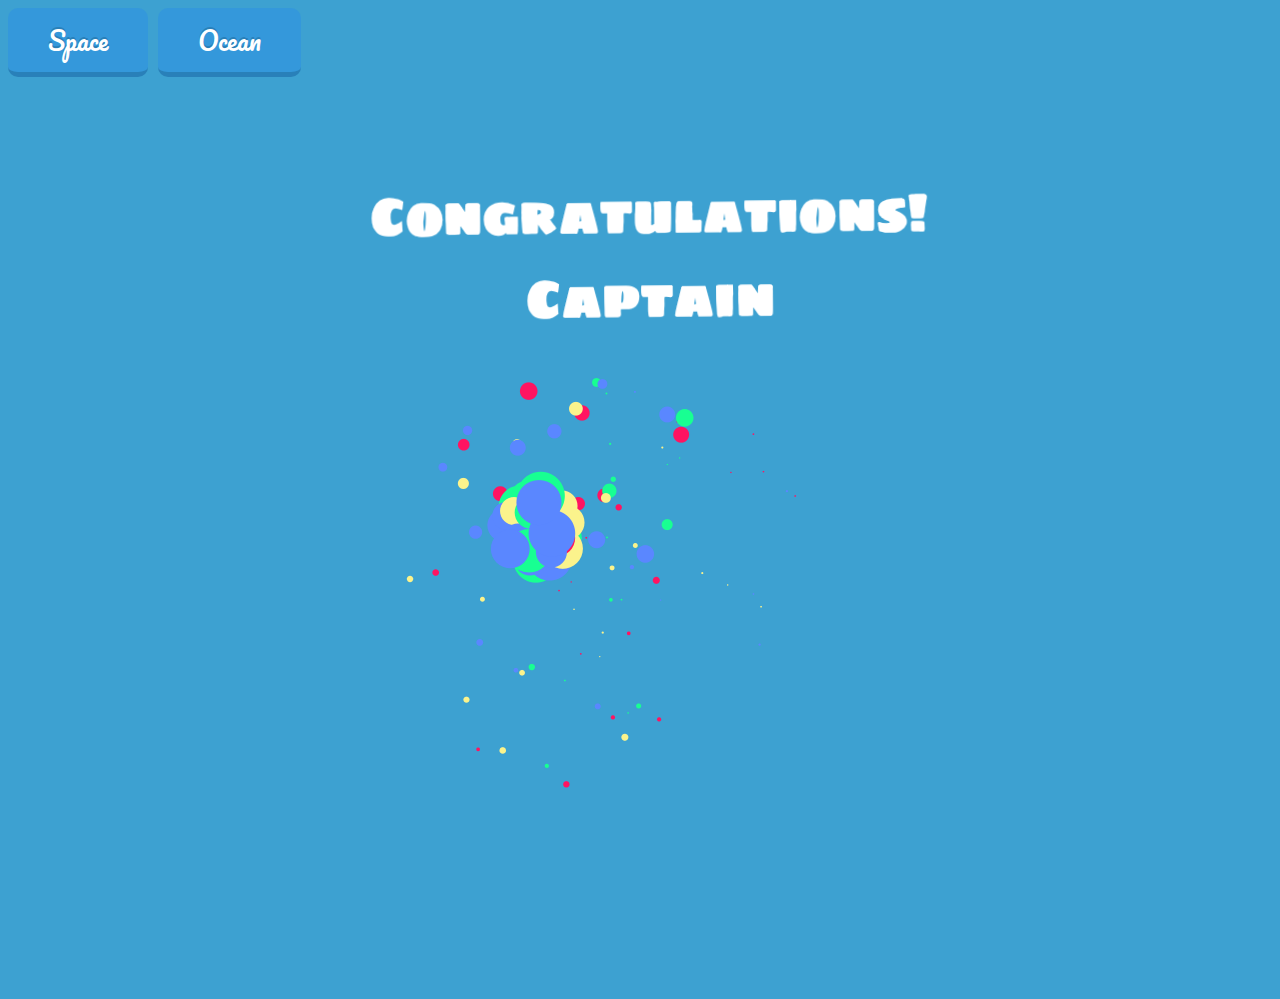
<file: congratulate.html>
<!DOCTYPE html>
<html lang="en">
<head>
    <link href='https://fonts.googleapis.com/css?family=Pacifico' rel='stylesheet' type='text/css'>
    <link rel="stylesheet" href="css/button.css">
    <link rel="stylesheet" type="text/css" href="css/congratulate.css" />
    <script src="script/underscore.js"></script>
    <script src="script/anime.js"></script>
    <script src="script/TweenMax.min.js"></script>
    <script src="script/jquery.min.js"></script>

</head>

<body>
<a href="spaceGame.html" class="action-button shadow animate blue">Space</a>
<a href="index.html" class="action-button shadow animate blue">Ocean</a>
<canvas class="fireworks"></canvas>
<div class="congrats">
    <h1>Congratulations!<br>Captain</h1>
</div>
</body>

<script src="js/congratulation.js"></script>
<script src="js/fireworks.js"></script>
</file>
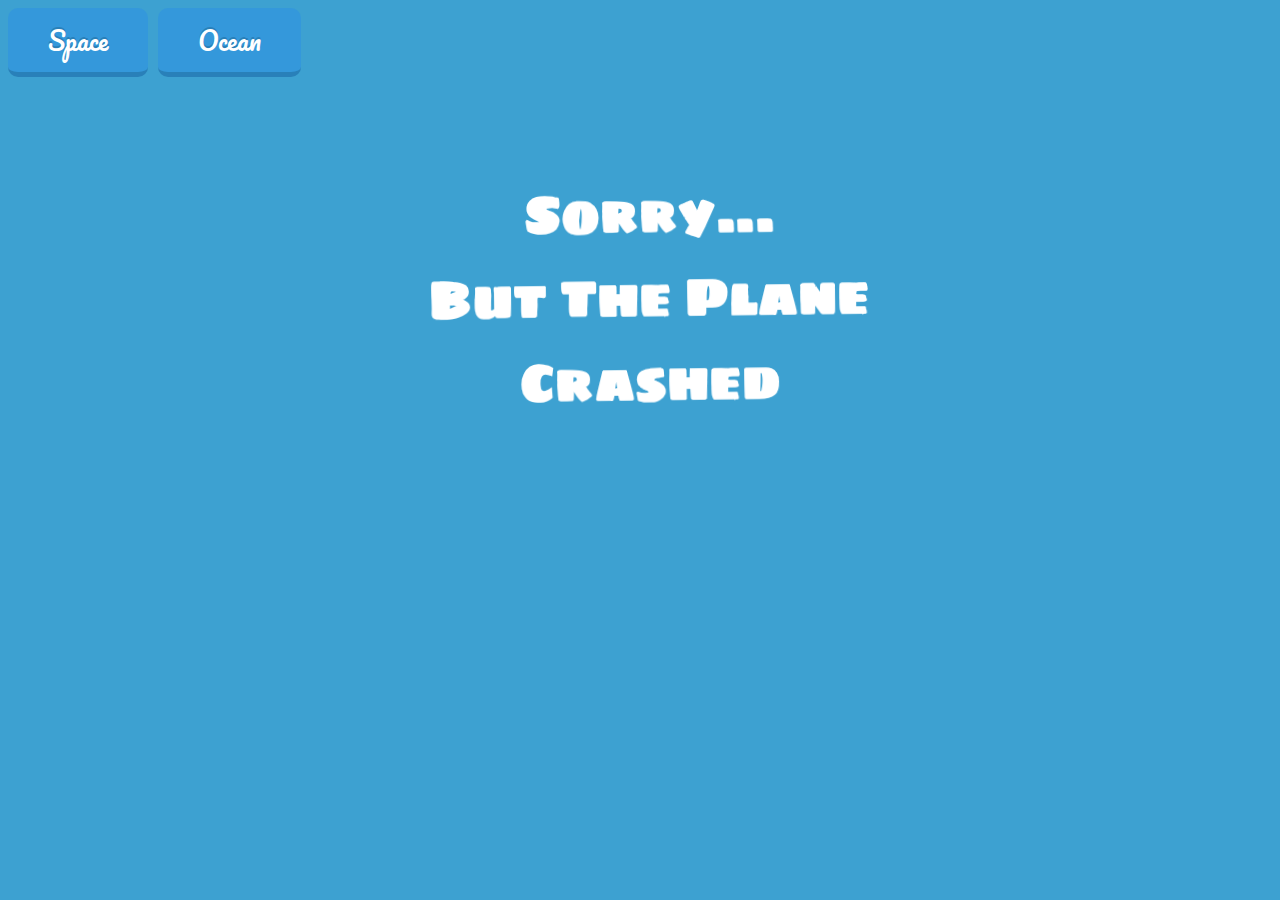
<file: fail.html>
<!DOCTYPE html>
<html lang="en">
<head>
    <link href='https://fonts.googleapis.com/css?family=Pacifico' rel='stylesheet' type='text/css'>
    <link rel="stylesheet" href="css/button.css">
    <link rel="stylesheet" type="text/css" href="css/congratulate.css" />
    <script src="script/underscore.js"></script>
    <script src="script/anime.js"></script>
    <script src="script/TweenMax.min.js"></script>
    <script src="script/jquery.min.js"></script>
    <a href="spaceGame.html" class="action-button shadow animate blue">Space</a>
    <a href="index.html" class="action-button shadow animate blue">Ocean</a>
</head>
<body id="body1">
    <div class="fail"><h1>Sorry...<br>But The Plane Crashed</h1></div>
</body>

<script src="js/congratulation.js"></script>
</file>
<file: css/congratulate.css>
@import url(https://fonts.googleapis.com/css?family=Sigmar+One);

body {
    background: #3da1d1;
    color: #fff;
    overflow: hidden;
}

.congrats {
    position: absolute;
    top: 140px;
    width: 550px;
    height: 100px;
    padding: 20px 10px;
    text-align: center;
    margin: 0 auto;
    left: 0;
    right: 0;
}

.fail {
    position: absolute;
    top: 140px;
    width: 550px;
    height: 100px;
    padding: 20px 10px;
    text-align: center;
    margin: 0 auto;
    left: 0;
    right: 0;
}
h1 {
    transform-origin: 50% 50%;
    font-size: 50px;
    font-family: 'Sigmar One', cursive;
    cursor: pointer;
    z-index: 2;
    position: absolute;
    top: 0;
    text-align: center;
    width: 100%;
}

.blob {
    height: 50px;
    width: 50px;
    color: #ffcc00;
    position: absolute;
    top: 45%;
    left: 45%;
    z-index: 1;
    font-size: 30px;
    display: none;
}
</file>
<file: css/button.css>
/*body*/
/*{*/
/*    padding: 50px;*/
/*}*/

.animate
{
    transition: all 0.1s;
    -webkit-transition: all 0.1s;
}

.action-button
{
    position: relative;
    padding: 10px 40px;
    margin: 0px 10px 10px 0px;
    float: left;
    border-radius: 10px;
    font-family: 'Pacifico', cursive;
    font-size: 25px;
    color: #FFF;
    text-decoration: none;
}

.blue
{
    background-color: #3498DB;
    border-bottom: 5px solid #2980B9;
    text-shadow: 0px -2px #2980B9;
}

.red
{
    background-color: #E74C3C;
    border-bottom: 5px solid #BD3E31;
    text-shadow: 0px -2px #BD3E31;
}

.green
{
    background-color: #82BF56;
    border-bottom: 5px solid #669644;
    text-shadow: 0px -2px #669644;
}

.yellow
{
    background-color: #F2CF66;
    border-bottom: 5px solid #D1B358;
    text-shadow: 0px -2px #D1B358;
}

.action-button:active
{
    transform: translate(0px,5px);
    -webkit-transform: translate(0px,5px);
    border-bottom: 1px solid;
}
</file>
